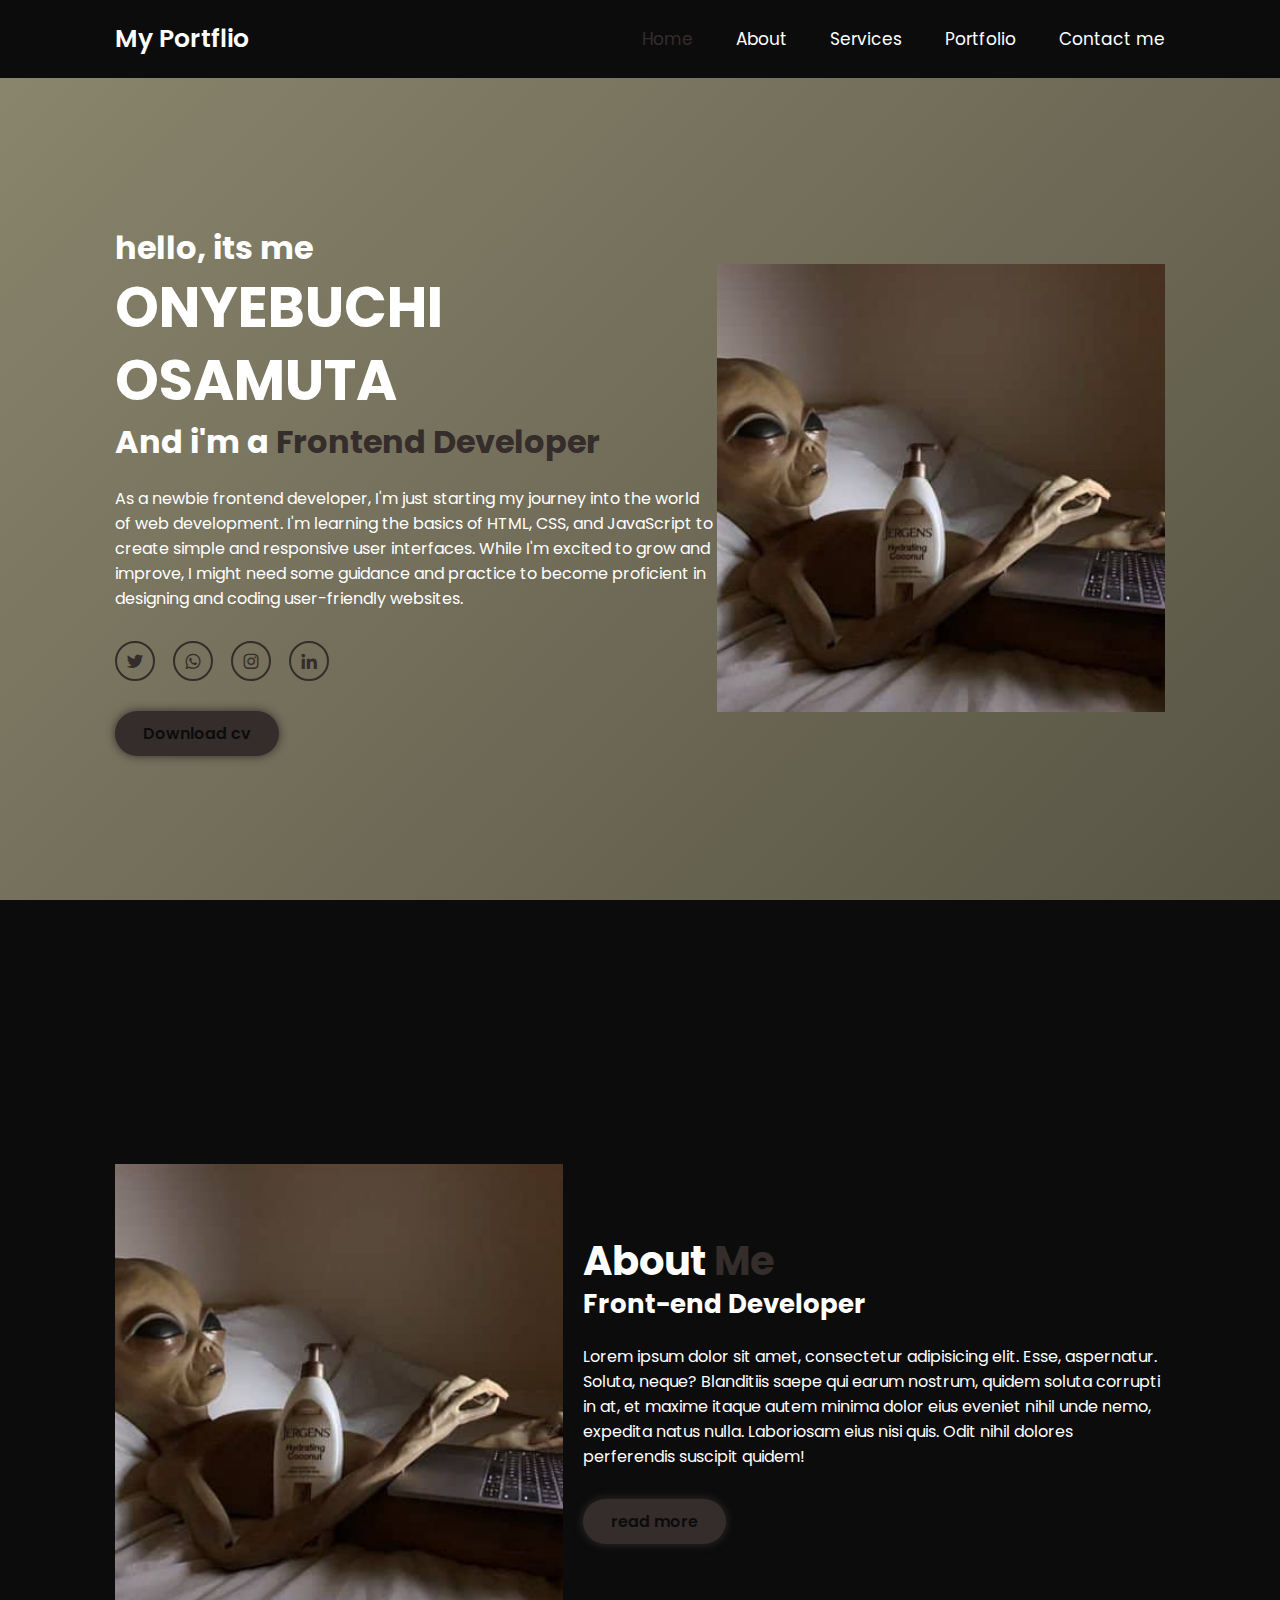
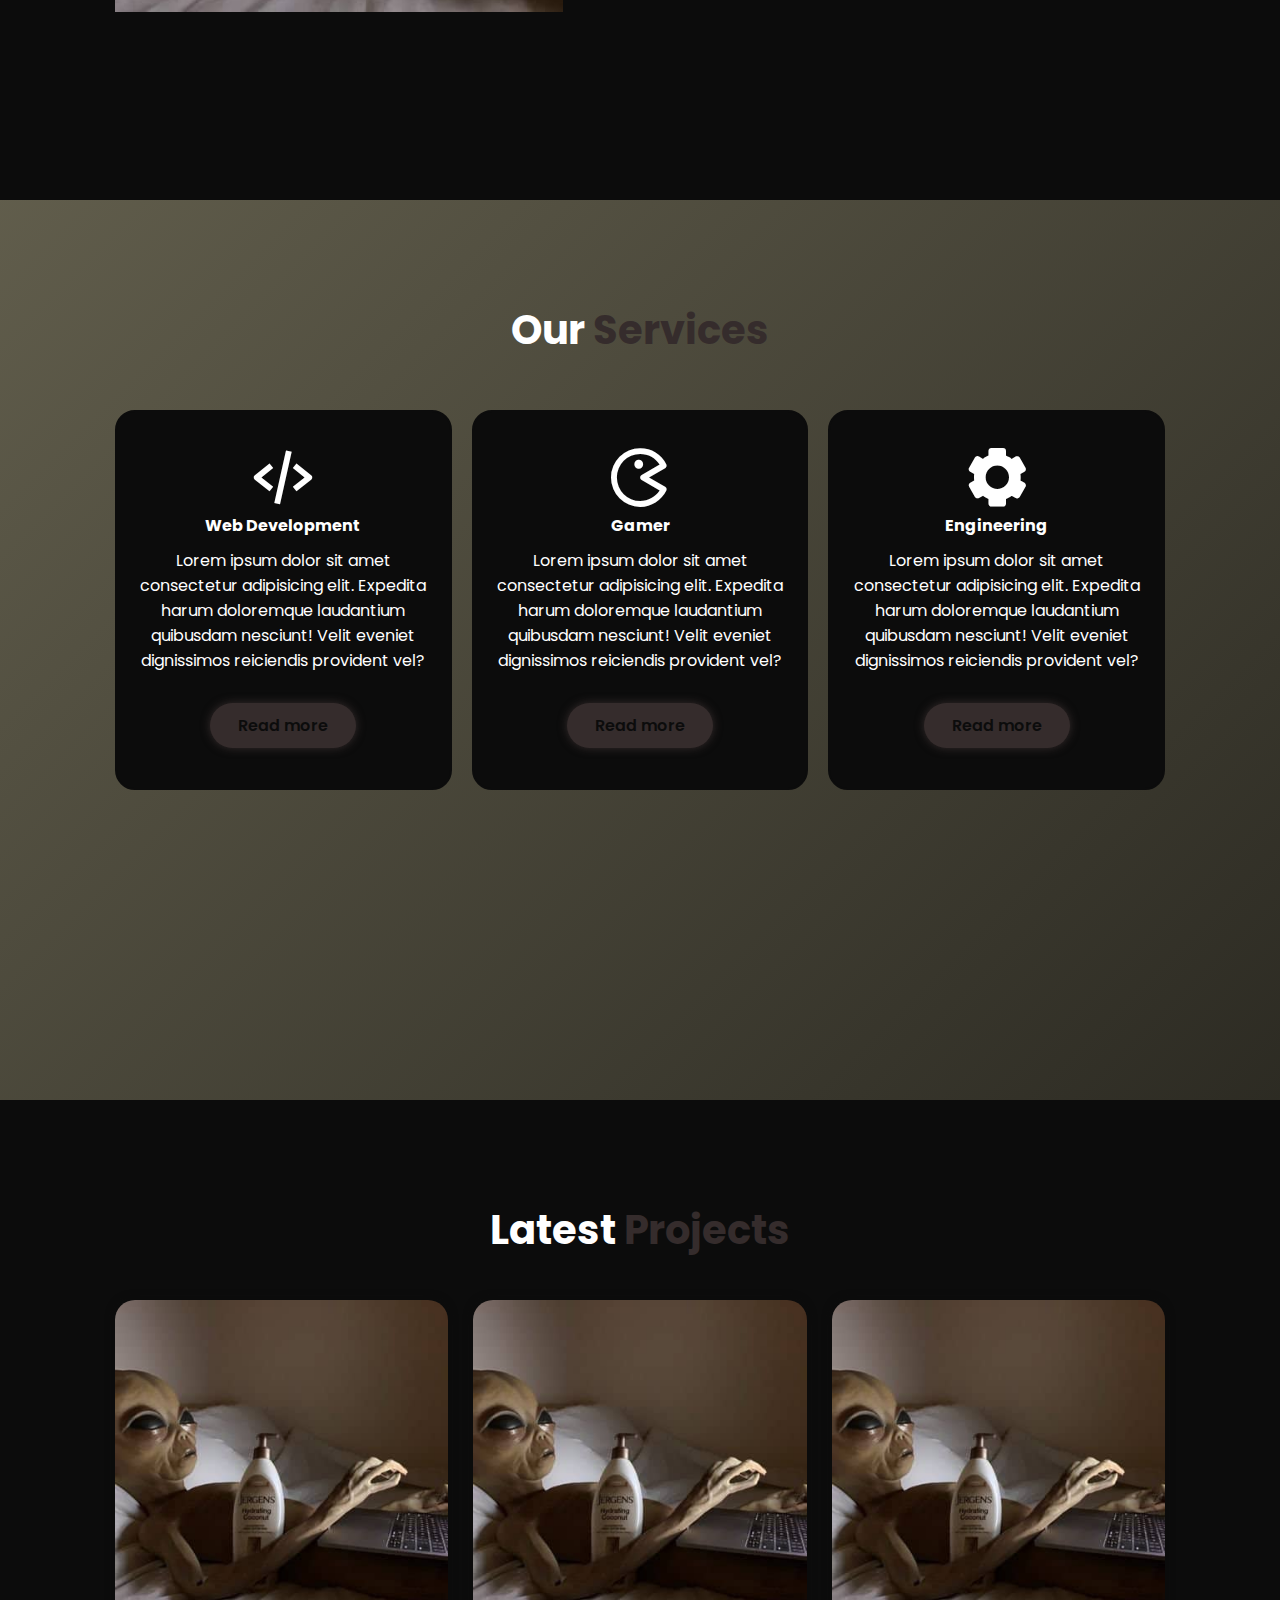
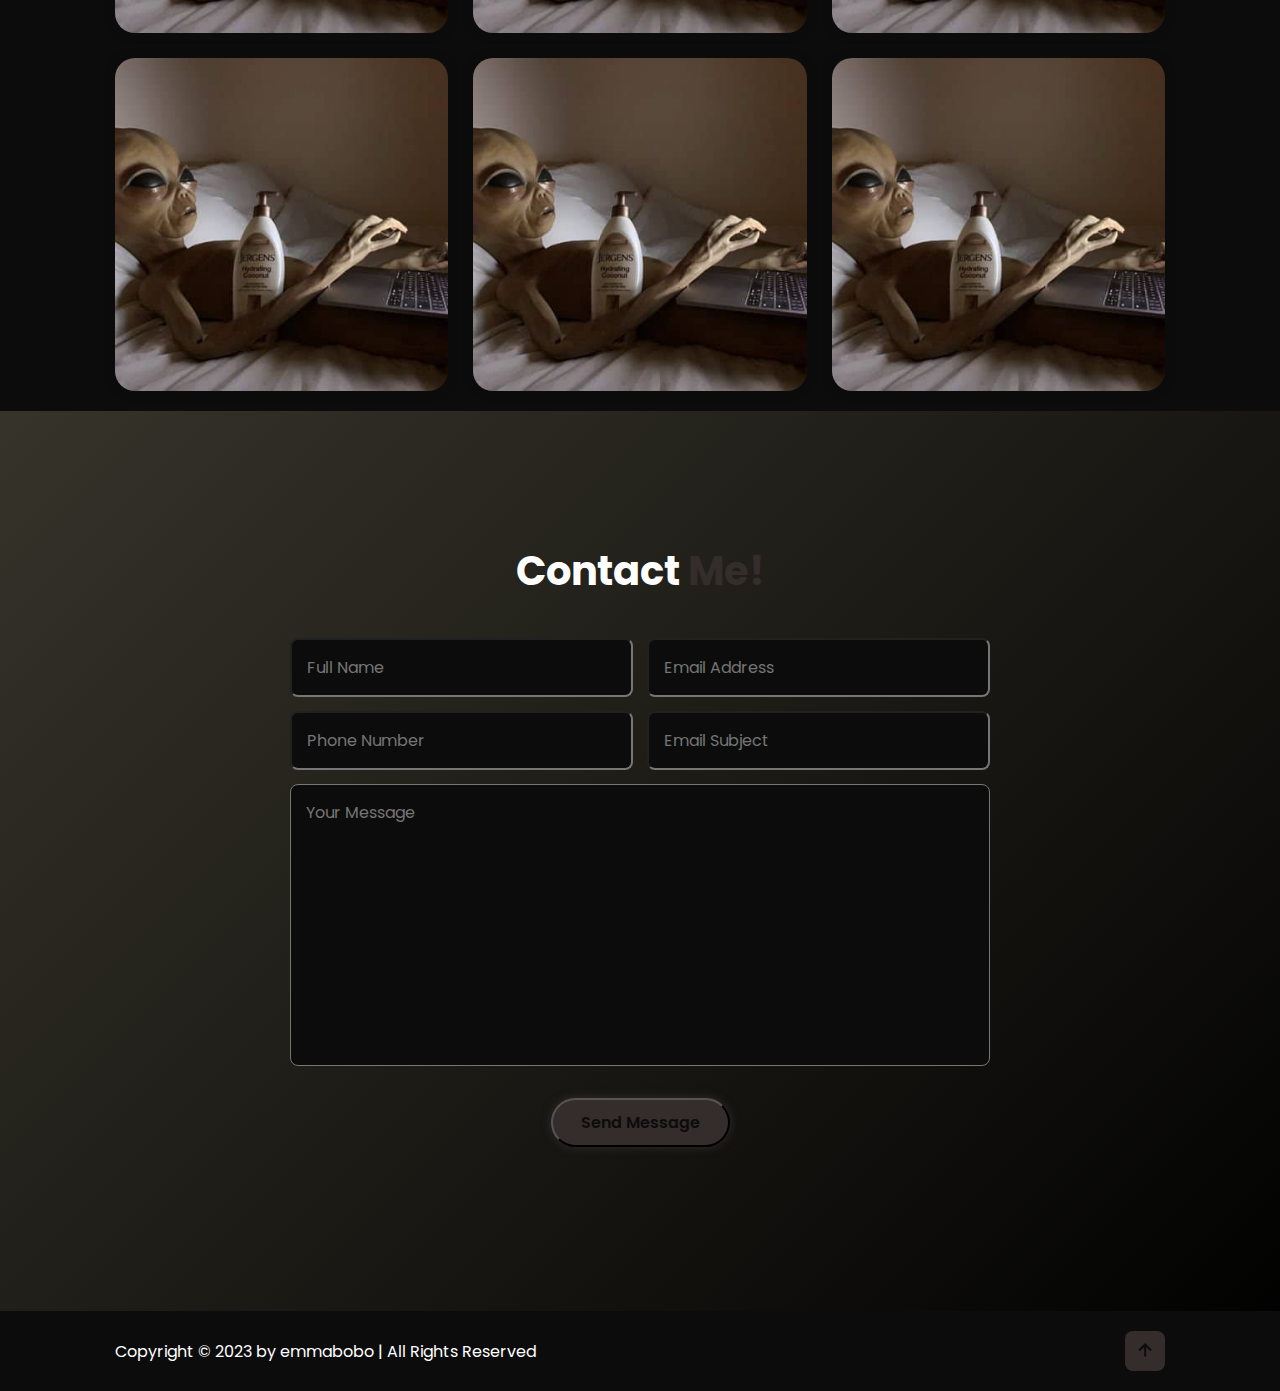
<file: index.html>
<!DOCTYPE html>
<html lang="en">
<head>
    <meta charset="UTF-8">
    <meta name="viewport" content="width=device-width, initial-scale=1.0">
    <title>Document</title>
    <link href='https://unpkg.com/boxicons@2.1.4/css/boxicons.min.css' rel='stylesheet'>
    <link rel="stylesheet" href="./style.css">
</head>
<body>
    <header class="header">
      <a href="#" class="logo">My Portflio</a>
       
      <i class='bx bx-menu' id="menu-icon"></i>
      <nav class="navbar">
        <a href="#home" class="active">Home</a>
        <a href="#about">About</a>
        <a href="#services">Services</a>
        <a href="#portfolio">Portfolio</a> 
        <a href="#contact">Contact me</a>






      </nav>
    </header>
    <section class="home" id="home">
      <div class="home-content">
        <h3> hello, its me</h3>
        <h1>ONYEBUCHI OSAMUTA</h1>
        <h3> And i'm a <span> Frontend Developer</span></h3>
        <p>As a newbie frontend developer, I'm just starting my journey into the world of web development. I'm learning the basics of HTML, CSS, and JavaScript to create simple and responsive user interfaces. While I'm excited to grow and improve, I might need some guidance and practice to become proficient in designing and coding user-friendly websites.</p>
       <div class="social-media">
        <a href="https://twitter.com/Badderman16"><i class='bx bxl-twitter'></i></a>
        <a href="https://wa.me/07064808892"><i class='bx bxl-whatsapp'></i></a>
        <a href="https://instagram.com/dcfa.da3?igshid=ZDc4ODBmNjlNQ=="><i class='bx bxl-instagram' ></i></a>
        <a href="#"><i class='bx bxl-linkedin'></i></a>
       </div>
       <a href="#" class="btn">Download cv</a>
      </div>

      <div class="home-img">
       <img src="/images/WhatsApp Image 2023-07-30 at 09.23.12.jpg" alt="">
      </div>
    </section>
    <section class="about" id="about">
      <div class="about-img">
        <img src="/images/WhatsApp Image 2023-07-30 at 09.23.12.jpg" alt="">
      </div>
      <div class="about-content">
        <h2 class="heading">About <span>Me</span></h2>
        <h3>Front-end Developer</h3>
        <p>Lorem ipsum dolor sit amet, consectetur adipisicing elit. Esse, aspernatur. Soluta, neque? Blanditiis saepe qui earum nostrum, quidem soluta corrupti in at, et maxime itaque autem minima dolor eius eveniet nihil unde nemo, expedita natus nulla. Laboriosam eius nisi quis. Odit nihil dolores perferendis suscipit quidem!</p>
        <a href="#" class="btn">read more</a>
      </div>
    </section>
    <section class="services" id="services">
      <h2 class="heading">Our <span>Services</span></h2>

      <div class="services-container">
        <div class="services-box">
          <i class='bx bx-code-alt'></i>
          <h3>Web Development</h3>
          <p>Lorem ipsum dolor sit amet consectetur adipisicing elit. Expedita harum doloremque laudantium quibusdam nesciunt! Velit eveniet dignissimos reiciendis provident vel?</p>
          <a href="#" class="btn"> Read more</a>
        </div>

        <div class="services-box">
          <i class='bx bx-game'></i>
          <h3>Gamer</h3>
          <p>Lorem ipsum dolor sit amet consectetur adipisicing elit. Expedita harum doloremque laudantium quibusdam nesciunt! Velit eveniet dignissimos reiciendis provident vel?</p>
          <a href="#" class="btn"> Read more</a>
        </div>

        <div class="services-box">
          <i class='bx bxs-cog' ></i>
          <h3>Engineering</h3>
          <p>Lorem ipsum dolor sit amet consectetur adipisicing elit. Expedita harum doloremque laudantium quibusdam nesciunt! Velit eveniet dignissimos reiciendis provident vel?</p>
          <a href="#" class="btn"> Read more</a>
        </div>

      </div>
    </section>
    <section class="portfolio" id="portfolio">
      <h2 class="heading">Latest <span>Projects</span></h2>
      <div class="portfolio-container">
        <div class="portfolio-box">
          <img src="/images/WhatsApp Image 2023-07-30 at 09.23.12.jpg" alt="">
          <div class="portfolio-layer">
            <h4>Hng internshipo project</h4>
            <p>Tried my hands at an internship.</p>
            <a href="https://rabada7.github.io/myproject/"><i class='bx bx-link-external' ></i></a>
          </div>
        </div>
        <div class="portfolio-box">
          <img src="/images/WhatsApp Image 2023-07-30 at 09.23.12.jpg" alt="">
          <div class="portfolio-layer">
            <h4>Twitter Markup</h4>
            <p>Made a markup of the old twitter.</p>
            <a href="https://rabada7.github.io/twitterprojectt/"><i class='bx bx-link-external' ></i></a>
          </div>
        </div>
        <div class="portfolio-box">
          <img src="/images/WhatsApp Image 2023-07-30 at 09.23.12.jpg" alt="">
          <div class="portfolio-layer">
            <h4>X Markup</h4>
            <p>Elon musk decided to rebrand, so i had to update my code.</p>
            <a href="https://rabada7.github.io/x-markup/"><i class='bx bx-link-external' ></i></a>
          </div>
        </div>
        <div class="portfolio-box">
          <img src="/images/WhatsApp Image 2023-07-30 at 09.23.12.jpg" alt="">
          <div class="portfolio-layer">
            <h4>Tindog project</h4>
            <p>Lorem, ipsum dolor sit amet consectetur adipisicing elit. Esse, accusamus?</p>
            <a href="#"><i class='bx bx-link-external' ></i></a>
          </div>
        </div>
        <div class="portfolio-box">
          <img src="/images/WhatsApp Image 2023-07-30 at 09.23.12.jpg" alt="">
          <div class="portfolio-layer">
            <h4>Web design</h4>
            <p>Lorem, ipsum dolor sit amet consectetur adipisicing elit. Esse, accusamus?</p>
            <a href="#"><i class='bx bx-link-external' ></i></a>
          </div>
        </div>
        <div class="portfolio-box">
          <img src="/images/WhatsApp Image 2023-07-30 at 09.23.12.jpg" alt="">
          <div class="portfolio-layer">
            <h4>Web design</h4>
            <p>Lorem, ipsum dolor sit amet consectetur adipisicing elit. Esse, accusamus?</p>
            <a href="#"><i class='bx bx-link-external' ></i></a>
          </div>
        </div>
      </div>
    </section>
    <section class="contact" id="contact">
      <h2 class="heading">Contact <span>Me!</span></h2>
      <form action="#" >
        <div class="input-box">
          <input type="text" placeholder="Full Name">
          <input type="email" placeholder="Email Address">
        </div>
        <div class="input-box">
          <input type="number" placeholder="Phone Number">
          <input type="text" placeholder="Email Subject">
        </div>
        <textarea name="" id="" cols="30" rows="10" placeholder="Your Message"></textarea>
        <input type="submit" value="Send Message" class="btn">
      </form>
    </section>
    <footer class="footer">
      <div class="footer-text">
        <p>Copyright &copy; 2023 by emmabobo | All Rights Reserved</p>
      </div>

      <div class="footer-iconTop">
        <a href="#home"><i class='bx bx-up-arrow-alt'></i></a>
      </div>
    </footer>
    <script src="/script.js"></script>
</body>
</html>
</file>
<file: style.css>
@import url('https://fonts.googleapis.com/css2?family=Poppins:wght@100;200;300&display=swap');
*{
    margin: 0;
    padding: 0;
    box-sizing: border-box;
    text-decoration: none;
    outline: none;
    scroll-behavior: smooth;
    font-family: 'Poppins', sans-serif;
}
:root {
    --bg-color:  #0c0c0c;
    --second-bg-color:  #0c0c0c;
    --text-color: #fff;
    --main-color: #352c2c;

}

html{
    font-size: 62.5%;
    overflow-x: hidden;
}
body{
    background: linear-gradient(135deg, #8b866d,#000000);
    color: var(--text-color);
}
section{
    min-height: 100vh;
    padding: 10rem 9% 2rem;
    
}
.header{
    position: fixed;
    top: 0;
    left: 0;
    width: 100%;
    padding: 2rem 9%;
    background: var(--bg-color);
    display: flex;
    justify-content: space-between;
    align-items: center;
    z-index: 100;
}
.header.sticky{
    border-bottom: .1rem solid rgba(0, 0, 0, .2);
}
.logo{
    font-size: 2.5rem;
    color: var(--text-color);
    font-weight: 600;
    cursor: default;
}
.navbar a {
    font-size: 1.7rem;
    color: var(--text-color);
    margin-left: 4rem;
    transition: .3s;
}
.navbar a:hover,
.navbar a.active {
    color: var(--main-color);
}
#menu-icon{
    font-size: 3.6rem;
    color: var(--text-color);
   display: none;
}
 
.home{
    display: flex;
    justify-content: center;
    align-items: center;

}
.home-img img {
    width: 35dvw;
}
.home-content h3 {
   font-size: 3.2rem;
   font-weight: 700;
}
span{
    color:var(--main-color);
}
.home-content h3:nth-of-type(2){
    margin-bottom: 2rem;
}
.home-content h1 {
    font-size: 5.6rem;
    font-weight: 700;
    line-height: 1.3;
 }
 .home-content p {
    font-size: 1.6rem;
 }
 .social-media a {
    display: inline-flex;
    justify-content: center;
    align-items: center;
    width: 4rem;
    height: 4rem;
    background: transparent;
    border: .2rem solid var(--main-color);
    border-radius: 50%;
    font-size: 2rem;
    color: var(--main-color);
    margin: 3rem 1.5rem 3rem 0;
    transition: .5s ease;
 }
 .social-media a:hover{
    background: var(--main-color);
    color:var(--second-bg-color);
    box-shadow: 0 0 1rem var(--main-color);
 }
 .btn{
    display: inline-block;
    padding: 1rem 2.8rem;
    background: var(--main-color);
    border-radius: 4rem;
    box-shadow: 0 0 1rem var(--main-color);
    font-size: 1.6rem;
    color: var(--second-bg-color);
    letter-spacing: 0cap.1rem;
    font-weight: 600;
    transition: .5s ease;
 }
 .btn:h{
    box-shadow: none;
 }
 .about{
    display: flex;
    justify-content: center;
    align-items: center;
    gap: 2rem;
    background: var(--second-bg-color);
 }
 .about-img img {
    width: 35vw;
 }
 .heading{
    text-align: center;
    font-size: 4rem;

 }
 .about-content h2 {
    text-align: left;
    line-height: 1.2;
 }
 .about-content h3 {
    font-size: 2.6rem;
 }
 .about-content p {
    font-size: 1.6rem;
    margin: 2rem 0 3rem;
 }
 .services h2 {
    margin-bottom: 5rem;
 }
 .services-container {
    display: flex;
    justify-content: center;
    align-items: center;
    flex-wrap: wrap;
    gap: 2rem;

 }
 .services-container .services-box{
    flex: 1 1 30rem;
    background: var(--second-bg-color);
    padding:  3rem 2rem 4rem;
    border-radius: 2rem;
    text-align: center;
    border: .2rem solid var(--bg-color);
    transition: 5s ease;
 }

 .services-container .services-box:hover{
    border-color: var(--main-color);
    transform: scale(1.02);
 }

 .services-box i {
    font-size: 7rem;
 }
 .services-box h3{
    font-size: 1.6rem;
 }
 .services-box p {
   font-size: 1.6rem;
   margin: 1rem 0 3rem;
 }
 .portfolio{
    background: var(--second-bg-color);
 }
 .portfolio h2 {
    margin-bottom: 4rem;

 }
 .portfolio-container{
    display: grid;
    grid-template-columns: repeat(3, 1fr);
    align-items: center;
    gap: 2.5rem;
 }
.portfolio-container .portfolio-box {
    position: relative;
    border-radius: 2rem;
    box-shadow: 0 0 1rem var(--bg-color);
    overflow: hidden;
    display: flex;
}
.portfolio-box img {
    width: 100%;
    transition: .5s ease;
}
.portfolio-box:hover img{
    transform: scale(1.1);
}
.portfolio-box .portfolio-layer{
    position: absolute;
    bottom: 0;
    left: 0;
    width: 100%;
    height: 100%;
    background: linear-gradient(rgba(0, 0, 0, .1), var(--main-color));
    display: flex;
    justify-content: center;
    align-items: center;
    flex-direction: column;
    text-align: center;
    padding: o 4rem;
    transform: translateY(100%);
    transition: .5s ease;
}
.portfolio-box:hover .portfolio-layer{
    transform: translateY(0);
}
.portfolio-layer h4 {
    font-size: 3rem;
}
.portfolio-layer p {
    font-size: 1.6rem;
    margin: .3rem 0 1rem;

}
.portfolio-layer a {
    display: inline-flex;
    justify-content: center;
    align-items: center;
    width: 5rem;
    height: 5rem;
    background: var(--text-color);
    border-radius: 50%;
}
.portfolio-layer a i {
    font-size: 2rem;
    color: var(--second-bg-color);
}
.contact h2{
    margin: 3rem;
}
.contact form {
    max-width: 70rem;
    margin: 1rem auto;
    text-align: center;
    margin-bottom: 3rem;
}
.contact form .input-box{
    display: flex;
    justify-content: space-between;
    flex-wrap: wrap;
}
.contact form .input-box input,
.contact form textarea {
    width: 100%;
    padding: 1.5rem;
    font-size: 1.6rem;
    color: var(--text-color);
    background: var(--second-bg-color);
    border-radius: .8rem;
    margin: .7rem 0;
}
.contact form .input-box input {
    width: 49%;
}
.contact form textarea {
    resize: none;
}
.contact form .btn {
    margin-top: 2rem;
    cursor: pointer;
}
.footer{
    display: flex;
    justify-content: space-between;
    align-items: center;
    flex-wrap: wrap;
    padding: 2rem 9%;
    background: var(--second-bg-color);
}
.footer-text p {
    font-size: 1.6rem;

}
.footer-iconTop a {
    display: inline-flex;
    justify-content: center;
    align-items: center;
    padding: .8rem;
    background: var(--main-color);
    border-radius: .8rem;
    transition: .5s ease;
}
.footer-iconTop a:hover{
    box-shadow:  0 0 1rem var(--main-color);
}
.footer-iconTop a  i {
    font-size: 2.4rem;
    color: var(--second-bg-color);
}



@media (max-width: 1200px) {
    html {
        font-size: 5%;
    }
}

@media (max-width: 991px) {
    .header {
        padding: 2rem 3%;
    }

    section {
        padding: 10rem 3% 2rem ;
    }
    .services{
        padding-bottom: 7rem;
    }
    .portfolio{
        padding-bottom: 7rem;
    }
    .footer{
        padding: 2rem 3%
    }
}

@media (max-width: 768px) {
    #menu-icon{
        display: block;
    }

    .navbar{
        position: absolute;
        top: 100%;
        left: 0;
        width: 100%;
        padding: 1rem 3%;
        background: var(--bg-color);
        border-top: .1rem solid rgba(0, 0, 0, .2);
        box-shadow: 0 .5rem 1rem rgba(0, 0, 0, .2);
        display: none;
    }

    .navbar.active{
        display: block;
    }


    .navbar a  {
          display: block;
          font-size: 2rem;
          margin: 3rem 0 ;

    }
    .home{
        flex-direction: column;
    }

    .home-content h3{
        font-size: 2.6rem;
    }
    .home-content h1 {
        font-size: 5rem;
    }
    .home-content img {
        width: 70vw;
        margin-top: 4rem;
    }
    .about {
        flex-direction: column-reverse;
    }
    .about img {
        width: 70vw;
        margin-top: 4rem;
    }
    .services h2{
        margin-bottom: 3rem;
    }
    .portfolio h2 {
        margin-bottom: 3rem;

    }
    .portfolio-container{
        grid-template-columns: repeat(2, 1fr);
    }

}

@media (max-width: 617px) {
    .portfolio-container{
        grid-template-columns: 1fr;
    }
}
</file>
